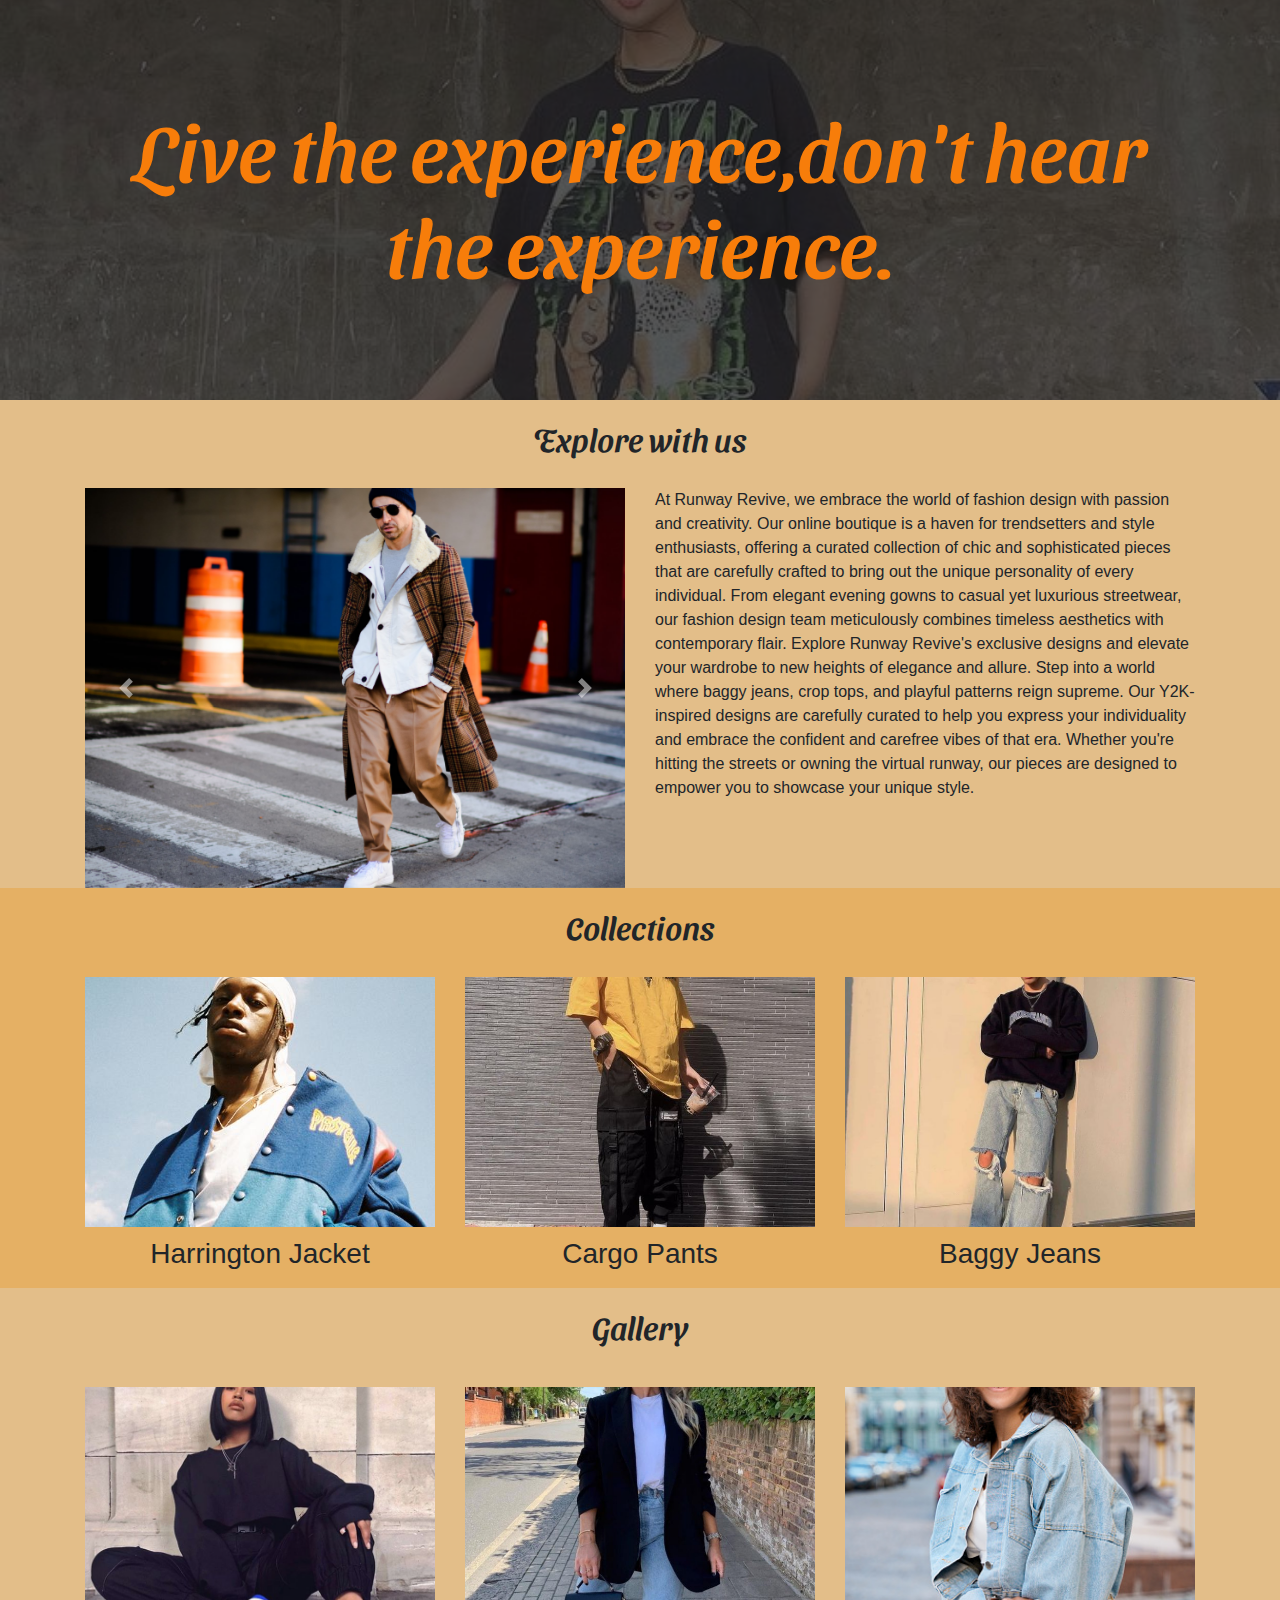
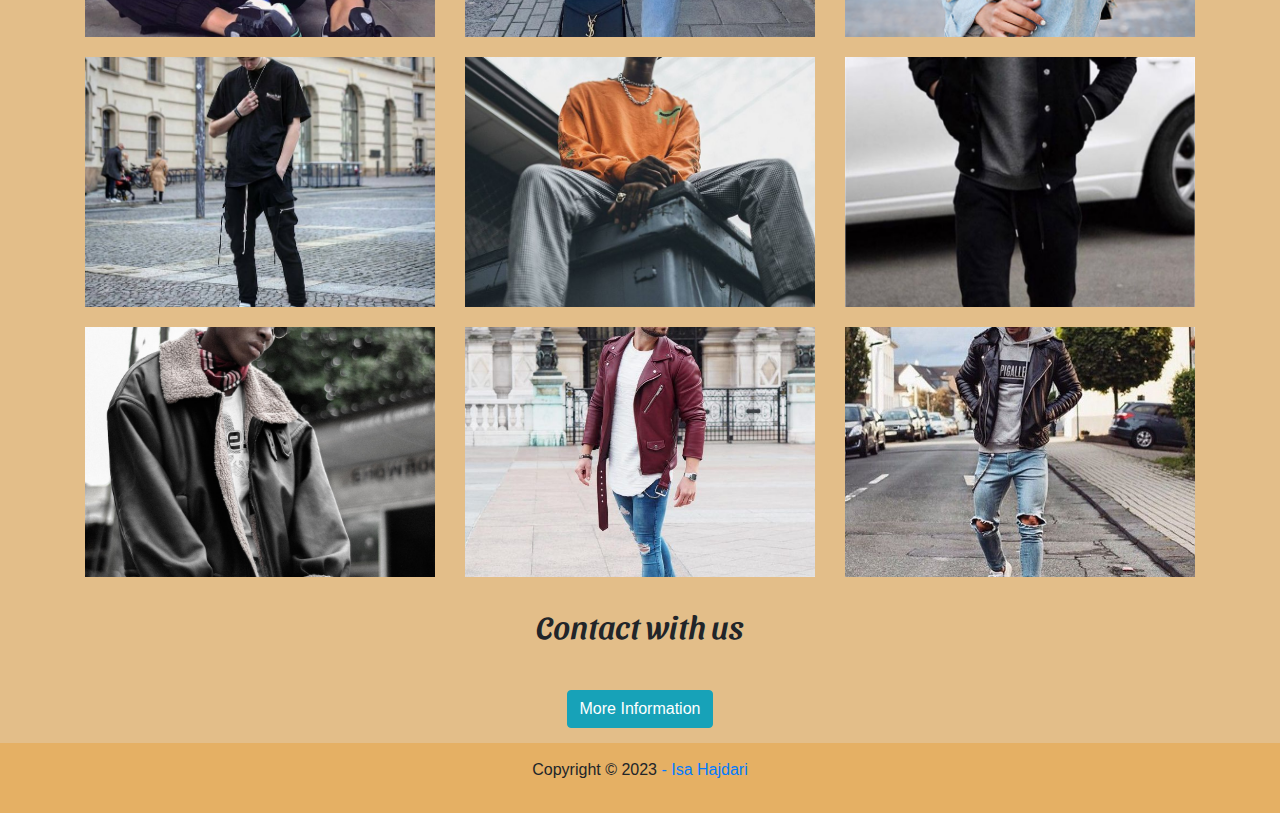
<file: index.html>
<!DOCTYPE html>
<html>
    <head>
        <title>Runway Revive</title>
        <meta charset="utf-8">
        <meta name="viewport" content="width=device-width, initial-scale=1, shrink-to-fit=no">
        
        <!--Bootrstrap CSS-->
        <link rel="stylesheet" href="https://stackpath.bootstrapcdn.com/bootstrap/4.5.2/css/bootstrap.min.css" integrity="sha384-JcKb8q3iqJ61gNV9KGb8thSsNjpSL0n8PARn9HuZOnIxN0hoP+VmmDGMN5t9UJ0Z" crossorigin="anonymous">
        <!--Bootrstrap JS-->
        <script src="https://code.jquery.com/jquery-3.3.1.slim.min.js" integrity="sha384-q8i/X+965DzO0rT7abK41JStQIAqVgRVzpbzo5smXKp4YfRvH+8abtTE1Pi6jizo" crossorigin="anonymous"></script>
        <script src="https://cdnjs.cloudflare.com/ajax/libs/popper.js/1.14.7/umd/popper.min.js" integrity="sha384-UO2eT0CpHqdSJQ6hJty5KVphtPhzWj9WO1clHTMGa3JDZwrnQq4sF86dIHNDz0W1" crossorigin="anonymous"></script>
        <script src="https://stackpath.bootstrapcdn.com/bootstrap/4.3.1/js/bootstrap.min.js" integrity="sha384-JjSmVgyd0p3pXB1rRibZUAYoIIy6OrQ6VrjIEaFf/nJGzIxFDsf4x0xIM+B07jRM" crossorigin="anonymous"></script>
        <!--stylesheet-->
        <link rel="stylesheet" type="text/css" href="style.css">
        <!--Google fonts-->
        <link href="https://fonts.googleapis.com/css2?family=Sansita+Swashed:wght@300;600&display=swap" rel="stylesheet"> 
    </head>
    <body>
        <!--Principal-->
        <div class="s-welcome">
            <div class="s-welcome-overlay">
                <div class="container">
                    <div class="row">
                        <div class="col-md-12">
                            <h1 id="quote">Live the experience,don't hear the experience.</h1>
                        </div>
                    </div>
                </div>
            </div>

        </div>
        <!--Travel-with-us-->
        <div class="s-a">
            <div class="container">
                <div class="row">
                    <div class="col-md-12">
                        <h2>Explore with us</h2>
                    
                    </div>
                    <div class="col-md-6">
                        <div id="carouselExampleControls" class="carousel slide" data-ride="carousel">
                            <div class="carousel-inner">
                              <div class="carousel-item active">
                                <img src="./images/img2.jpg" alt="./images/img2.jpg">
                              </div>
                              <div class="carousel-item">
                                <img src="./images/img1.jpg" alt="./images/img1.jpg">
                              </div>
                              <div class="carousel-item">
                                <img src="./images/img3.jpg" alt="./images/img3.jpg">
                              </div>
                              <div class="carousel-item">
                                <img src="./images/img4.jpg" alt="./images/img4.jpg">
                              </div>
                              <div class="carousel-item">
                                <img src="./images/img5.jpeg" alt="./images/img5.jpeg">
                              </div>
                              <div class="carousel-item">
                                <img src="./images/img6.jpg" alt="./images/img6.jpg">
                              </div>
                            </div>
                            <a class="carousel-control-prev" href="#carouselExampleControls" role="button" data-slide="prev">
                              <span class="carousel-control-prev-icon" aria-hidden="true"></span>
                              <span class="sr-only">Previous</span>
                            </a>
                            <a class="carousel-control-next" href="#carouselExampleControls" role="button" data-slide="next">
                              <span class="carousel-control-next-icon" aria-hidden="true"></span>
                              <span class="sr-only">Next</span>
                            </a>
                          </div>
                    </div>
                    <div class="col-md-6">
                        <p>At Runway Revive, we embrace the world of fashion design with passion and creativity. Our online boutique is a haven for trendsetters and style enthusiasts, offering a curated collection of chic and sophisticated pieces that are carefully crafted to bring out the unique personality of every individual. From elegant evening gowns to casual yet luxurious streetwear, our fashion design team meticulously combines timeless aesthetics with contemporary flair. Explore Runway Revive's exclusive designs and elevate your wardrobe to new heights of elegance and allure.
                            Step into a world where baggy jeans, crop tops, and playful patterns reign supreme. Our Y2K-inspired designs are carefully curated to help you express your individuality and embrace the confident and carefree vibes of that era. Whether you're hitting the streets or owning the virtual runway, our pieces are designed to empower you to showcase your unique style.
                        </p>
                    </div>
                </div>
            </div>
        </div>
      <!-- Collections -->
        <div class="s-b">
            <div class="container">
                <h2>Collections</h2>
                <div class="row">
                    <div class="col-md-4">
                        <div class="image-ac-1"></div>
                        <h3>Harrington Jacket</h3>
                    </div>
                    <div class="col-md-4">
                        <div class="image-ac-2"></div>
                        <h3>Cargo Pants</h3>
                    </div>
                    <div class="col-md-4">
                        <div class="image-ac-3"></div>
                        <h3>Baggy Jeans</h3>
                    </div>
                </div>
            </div>
        </div>
        <!--Gallery-->
        <div class="s-a">
            <div class="container">
                <h2>Gallery</h2>
                <div class="row">
                    <div class="col-md-4 newline">
                        <div class="image-gc-1"></div>
                    </div>
                    <div class="col-md-4 newline">
                        <div class="image-gc-2"></div>
                    </div>
                    <div class="col-md-4 newline">
                        <div class="image-gc-3"></div>
                    </div>
                </div>
                <div class="row">
                    <div class="col-md-4 newline">
                        <div class="image-gc-4"></div>
                    </div>
                    <div class="col-md-4 newline">
                        <div class="image-gc-5"></div>
                    </div>
                    <div class="col-md-4 newline">
                        <div class="image-gc-6"></div>
                    </div>
                </div>
                <div class="row">
                    <div class="col-md-4 newline">
                        <div class="image-gc-7"></div>
                    </div>
                    <div class="col-md-4 newline">
                        <div class="image-gc-8"></div>
                    </div>
                    <div class="col-md-4 newline">
                        <div class="image-gc-9"></div>
                    </div>
                </div>
            </div>
        </div>
        <div class="s-b">
        </div>
        <!--Conctact-with-us-->
        <div class="s-a">
            <h2>Contact with us</h2>
            <div id="copyright">
                <a class="btn btn-info" href="https://mailchi.mp/e069fbca75d0/runwayrevive" role="button">More Information</a>
            </div>
        </div>
        <!--Footer-->
        <footer class="s-b">
            <div class="container">
            
                <div class="row">
                
                    <div class="col-md-12 ">
                    
                        <div id="copyright">
                            <p>Copyright &copy; 2023 <a href="#"> - Isa Hajdari</a></p>
                        </div>
                    </div>
                    
                
                </div>
            
            </div>
        </footer>
    </body>

</html>
</file>
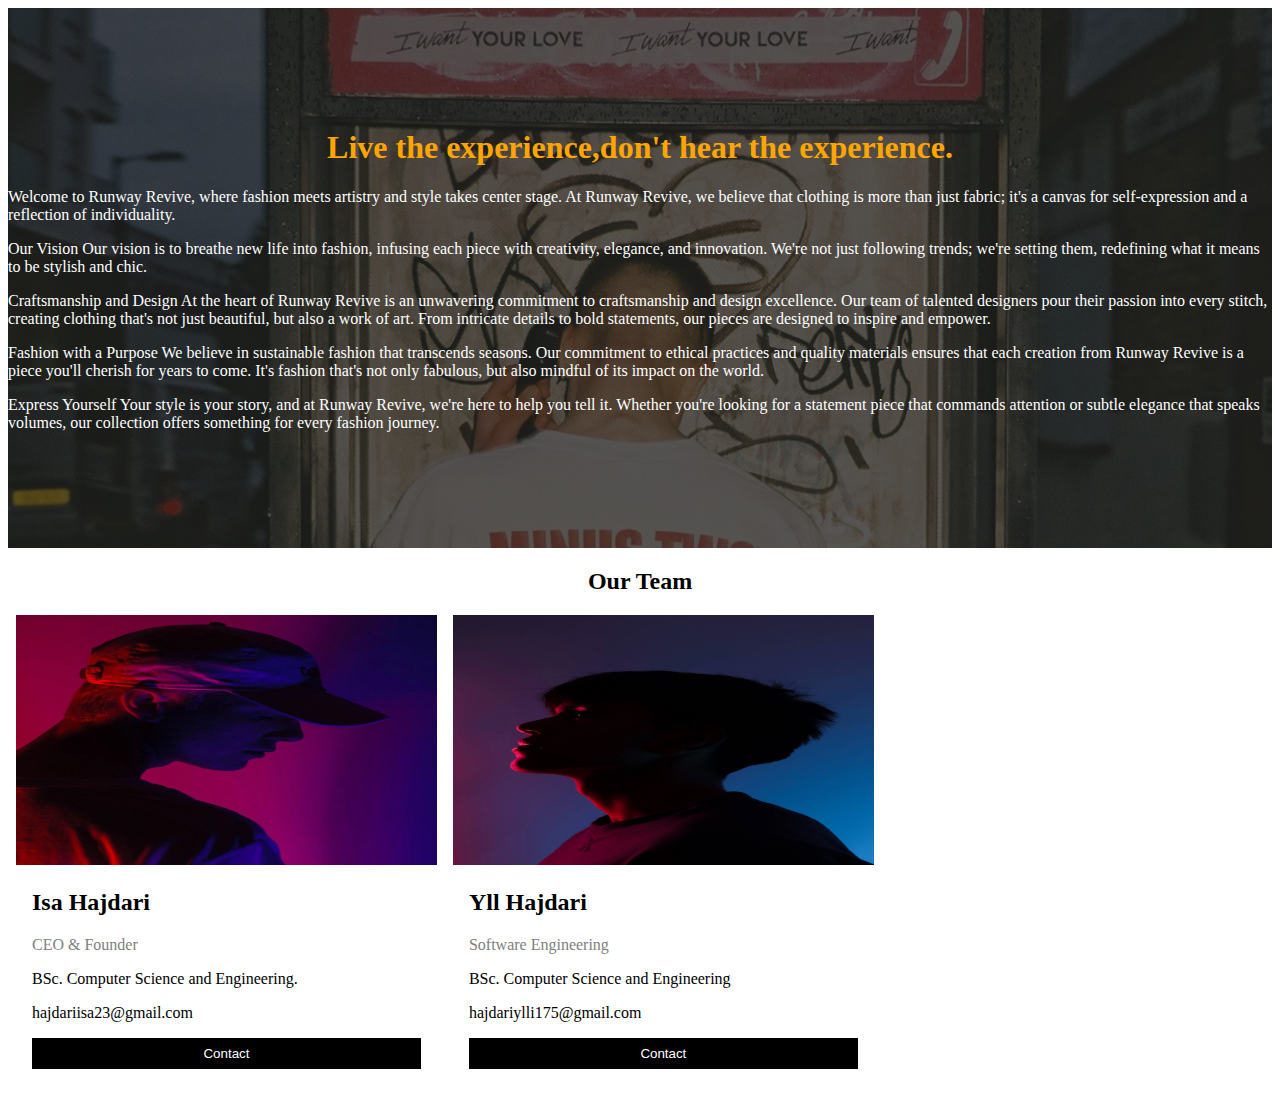
<file: about.html>
<!DOCTYPE html>
<html lang="en">
<head>
    <meta charset="UTF-8">
    <meta name="viewport" content="width=device-width, initial-scale=1.0">
    <link rel="stylesheet" type="text/css" href="about.css">
    <title>About - Runway Revive</title>
</head>
<body>
    <div class="s-welcome">
        <div class="s-welcome-overlay">
           <h1 id="quote">Live the experience,don't hear the experience.</h1>
           <p id="quote1">
            Welcome to Runway Revive, where fashion meets artistry and style takes center stage. At Runway Revive, we believe that clothing is more than just fabric; it's a canvas for self-expression and a reflection of individuality.
            </p>
            <p id="quote2">
            Our Vision
            Our vision is to breathe new life into fashion, infusing each piece with creativity, elegance, and innovation. We're not just following trends; we're setting them, redefining what it means to be stylish and chic.
            </p>
            <p id="quote3">
            Craftsmanship and Design
            At the heart of Runway Revive is an unwavering commitment to craftsmanship and design excellence. Our team of talented designers pour their passion into every stitch, creating clothing that's not just beautiful, but also a work of art. From intricate details to bold statements, our pieces are designed to inspire and empower.
             </p>
             <p id="quote4">
            Fashion with a Purpose
            We believe in sustainable fashion that transcends seasons. Our commitment to ethical practices and quality materials ensures that each creation from Runway Revive is a piece you'll cherish for years to come. It's fashion that's not only fabulous, but also mindful of its impact on the world.
            </p>
            <p id="quote5">
            Express Yourself
            Your style is your story, and at Runway Revive, we're here to help you tell it. Whether you're looking for a statement piece that commands attention or subtle elegance that speaks volumes, our collection offers something for every fashion journey.
            </p>
       </div>
    </div>


    <h2 style="text-align:center">Our Team</h2>
    <div class="row">
       <div class="column">
          <div class="card">
             <img src="imagesAbout/isa.webp" alt="Isa" width="100%" height="250px">
        <div class="container">
              <h2>Isa Hajdari</h2>
               <p class="title">CEO & Founder</p>
               <p>BSc. Computer Science and Engineering.</p>
               <p>hajdariisa23@gmail.com</p>
               <p><button class="button">Contact</button></p>
      </div>
    </div>
  </div>
     <div class="column">
        <div class="card">
             <img src="imagesAbout/ylli.jpg" alt="Ylli" width="100%" height="250px">
         <div class="container">
            <h2>Yll Hajdari</h2>
            <p class="title">Software Engineering</p>
            <p>BSc. Computer Science and Engineering</p>
            <p>hajdariylli175@gmail.com</p>
            <p><button class="button">Contact</button></p>
        </div>
      </div>
    </div>
</body>
</html>
</file>
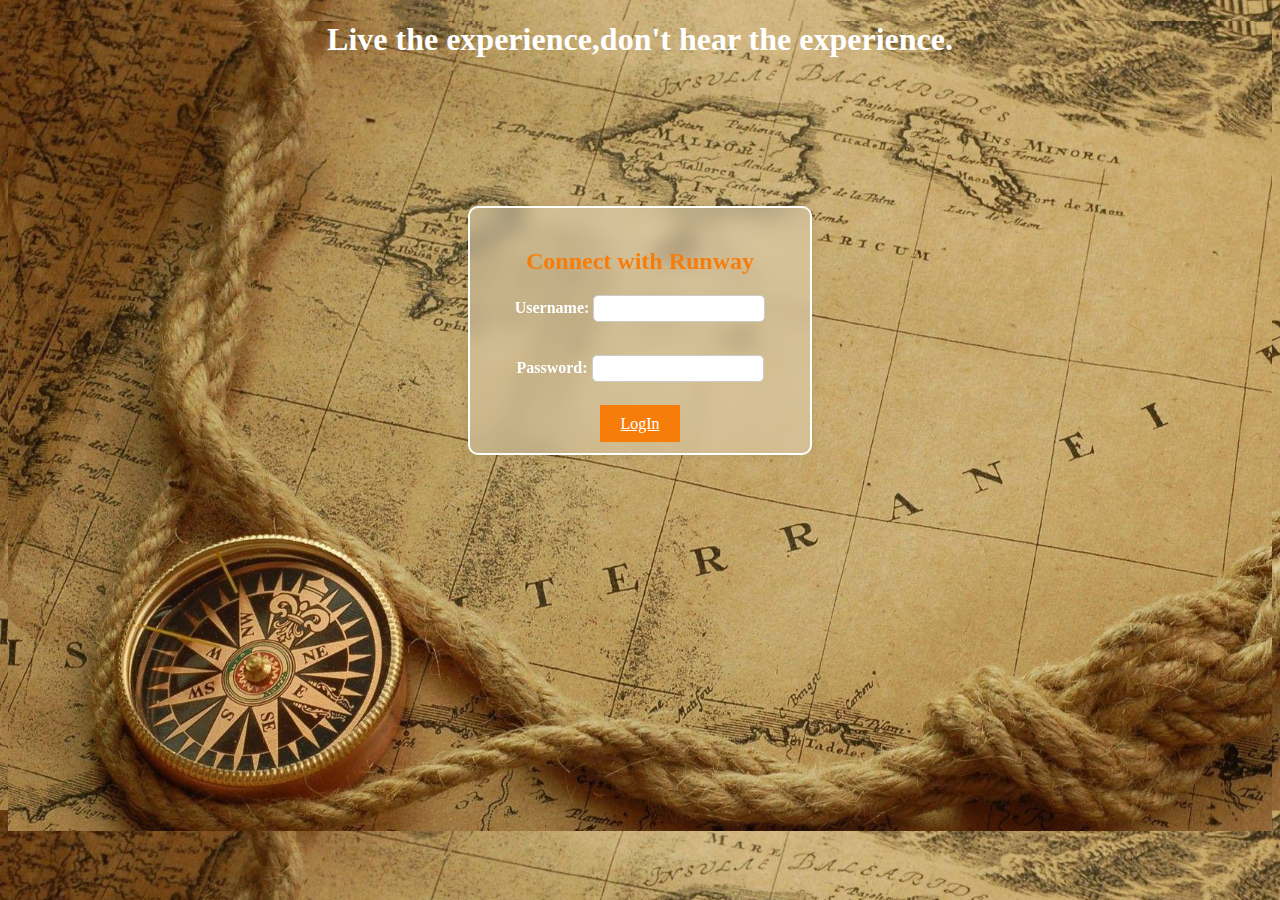
<file: login.html>
<!DOCTYPE html>
<html lang="en">
<head>
    <meta charset="UTF-8">
    <meta name="viewport" content="width=device-width, initial-scale=1.0">
    <title>Connect Runway</title>
    <link rel="stylesheet" type="text/css" href="loginstyle.css">
</head>
<body>

    <h1 id="quote">Live the experience,don't hear the experience.</h1><br><br><br><br><br><br><br>

    <div class="login-box">
        <h2 style="color: #f77d0a;">Connect with Runway</h2>
        <form action="login.html" method="POST">
            <label for="username" style="color: white;">Username:</label>
            <input type="text" id="username" name="username" required><br><br>
            
            <label for="password" style="color: white">Password:</label>
            <input type="password" id="password" name="password" required><br><br>

            <a class="btn btn-info" href="index.html" role="button">LogIn</a>
        </form>
    </div>
    
</body>
</html>
</file>
<file: style.css>
.s-welcome{
    background-image: url(./images/img1.jpg); 
    background-attachment: fixed;
     background-repeat: no-repeat;
     background-position: 50% 50%;
     background-size: cover;
     -moz-background-size: cover;
     -o-background-size: cover;
     -webkit-background-size: cover;
 }
 .s-welcome-overlay {
    padding-top: 100px;
    padding-bottom: 100px;
    background-color: rgba(31, 31, 31, 0.75);
    
 }
 #quote{
    font-family: 'Sansita Swashed', cursive;
    color: #f77d0a;
    text-align: center;
    font-size: 5em;
 }
 h2{
    text-align: center;
    font-family: 'Sansita Swashed', cursive;
    padding-top: 20px;
    padding-bottom: 30px;
    margin-bottom: 0px;
 }
 img{
    height: 400px;
    width: 600px;
 }
 .image-ac-1{
    background-image:url(./images/img7.jpg);
 }
 .image-ac-2{
    background-image:url(./images/img8.jpg);
 }
 .image-ac-3{
    background-image:url(./images/img9.jpg);
 }
 .image-ac-1,.image-ac-2,.image-ac-3{
    height: 250px;
    width: 350px;
    text-align: center;
    background-repeat: no-repeat;
    background-position: 50% 50%;
    background-size: cover;
    -moz-background-size: cover;
    -o-background-size: cover;
    -webkit-background-size: cover;
    transition: all 1s;
 }
 .image-ac-1:hover{
    transform: scale(1.1);
 }
 .image-ac-2:hover{
    transform: scale(1.1);
 }
 .image-ac-3:hover{
    transform: scale(1.1);
 }
 h3{
    text-align: center;
    padding-top: 10px;
    padding-bottom: 10px;  
 }
 .image-gc-1,.image-gc-2,.image-gc-3,.image-gc-4,.image-gc-5,.image-gc-6,.image-gc-7,.image-gc-8,.image-gc-9{
    height: 250px;
    width: 350px;
    text-align: center;
    background-repeat: no-repeat;
    background-position: 50% 50%;
    background-size: cover;
    -moz-background-size: cover;
    -o-background-size: cover;
    -webkit-background-size: cover;
    transition: all 1s;
 
 }
 .newline{
    padding-top: 10px;
  padding-bottom: 10px;
 }
 .image-gc-1{
    background-image:url(./images/img10.jpg);
    
 }
 .image-gc-2{
    background-image:url(./images/img11.jpg);
 }
 .image-gc-3{
    background-image:url(./images/img12.jpg);
 }
 .image-gc-4{
    background-image:url(./images/img13.jpg);
 }
 .image-gc-5{
    background-image:url(./images/img14.jpg);
 }
 .image-gc-6{
    background-image:url(./images/img15.jpg);
 }
 .image-gc-7{
    background-image:url(./images/img16.jpeg);
 }
 .image-gc-8{
    background-image:url(./images/img17.jpg);
 }
 .image-gc-9{
    background-image:url(./images/img18.jpg);
 }
 .image-gc-1:hover{
    transform: scale(1.1);
 }
 .image-gc-2:hover{
    transform: scale(1.1);
 }
 .image-gc-3:hover{
    transform: scale(1.1);
 }
 .image-gc-4:hover{
    transform: scale(1.1);
 }
 .image-gc-5:hover{
    transform: scale(1.1);
 }
 .image-gc-6:hover{
    transform: scale(1.1);
 }
 .image-gc-7:hover{
    transform: scale(1.1);
 }
 .image-gc-8:hover{
    transform: scale(1.1);
 }
 .image-gc-9:hover{
    transform: scale(1.1);
 }
 
 #copyright{
    text-align: center;
    padding-top: 15px;
    padding-bottom: 15px;
 }
 .s-a{
    background-color: #e3be89;
 }
 .s-b{
    background-color: #e5b064;
 }
</file>
<file: about.css>
.s-welcome{
    background-image: url(imagesAbout/img1.jpg);
    background-attachment: fixed;
     background-repeat: no-repeat;
     background-position: 50% 50%;
     background-size: cover;
     -moz-background-size: cover;
     -o-background-size: cover;
     -webkit-background-size: cover;
 }
 .s-welcome-overlay {
    padding-top: 100px;
    padding-bottom: 100px;
    background-color: rgba(31, 31, 31, 0.75);
    
 }
#quote{
    font-family: 'Sansita Swashed', cursive;
    color: orange;
    text-align: center;
    font-size: 2em;
 }
 #quote1{
    font-family: 'Sansita Swashed', cursive;
    color: white;
    text-align: fixed;
    font-size: 1em;
 }
 #quote2{
    font-family: 'Sansita Swashed', cursive;
    color: white;
    text-align: fixed;
    font-size: 1em;
 }
 #quote3{
    font-family: 'Sansita Swashed', cursive;
    color: white;
    text-align: fixed;
    font-size: 1em;
 }
 #quote4{
    font-family: 'Sansita Swashed', cursive;
    color: white;
    text-align: fixed;
    font-size: 1em;
 }

 #quote5{
    font-family: 'Sansita Swashed', cursive;
    color: white;
    text-align: fixed;
    font-size: 1em;
 }

 .column {
    float: left;
    width: 33.3%;
    margin-bottom: 16px;
    padding: 0 8px;
  }
  
  .container {
    padding: 0 16px;
  }
  
  .container::after, .row::after {
    content: "";
    clear: both;
    display: table;
  }
  
  .title {
    color: grey;
  }
  
  .button {
    border: none;
    outline: 0;
    display: inline-block;
    padding: 8px;
    color: white;
    background-color: #000;
    text-align: center;
    cursor: pointer;
    width: 100%;
  }
  
  .button:hover {
    background-color: #555;
  }
  
  @media screen and (max-width: 650px) {
    .column {
      width: 100%;
      display: block;
    }
  }
</file>
<file: loginstyle.css>
body, html {
            height: 90vh;
            background-color: #f2f2f2;
            background-image: url(imagesLogin/img2.jpg);
            background-size: cover;
        }
  #quote{
            font-family: 'Sansita Swashed', cursive;
            color: white;
            text-align: center;
            font-size: 2em;
         }
  .login-box {
            width: 300px;
            margin: 0 auto;
            padding: 20px;
            border: 2px solid white;
            box-shadow: 0 0 10px rgba(0, 0, 0, 0.1);
            text-align: center;
            border-radius: 10px;
            background-color:rgba(255, 255, 255, 0.26);
            backdrop-filter: blur(10px);
            box-shadow: 0 0 10px rgba(0, 0, 0, 0.1);
            z-index: -5;
            text-align: center;

        }
        label {
          display: inline;
          margin-bottom: 2px;
          font-weight: bold;

        }
        
        input[type="text"],
        input[type="password"] {
          width: 50%;
          height: 5px;
          padding: 10px;
          border: 1px solid #ccc;
          border-radius: 5px;
          margin-bottom: 15px;
          font-family: 'Poppins', sans-serif;
        }

       .login-box a{
            background-color:#f77d0a;
            color: #fff;
            padding: 10px 20px;
            border: none;
            cursor: pointer;
       }


       /* Responsive for mobile-----
       @media (max-width: 768px) {
        body, html {
            background-image: none;
            background-color: #f2f2f2;
            height: auto;
        }
    
        #quote {
            font-size: 2em;
            margin: 20px;
        }
    
        .login-box {
            width: 80%;
            padding: 15px;
            margin: 0 auto;
            border: none;
        }
    
        input[type="text"],
        input[type="password"] {
            width: 100%;
            height: auto;
            padding: 10px;
        }
    }
       */
</file>
